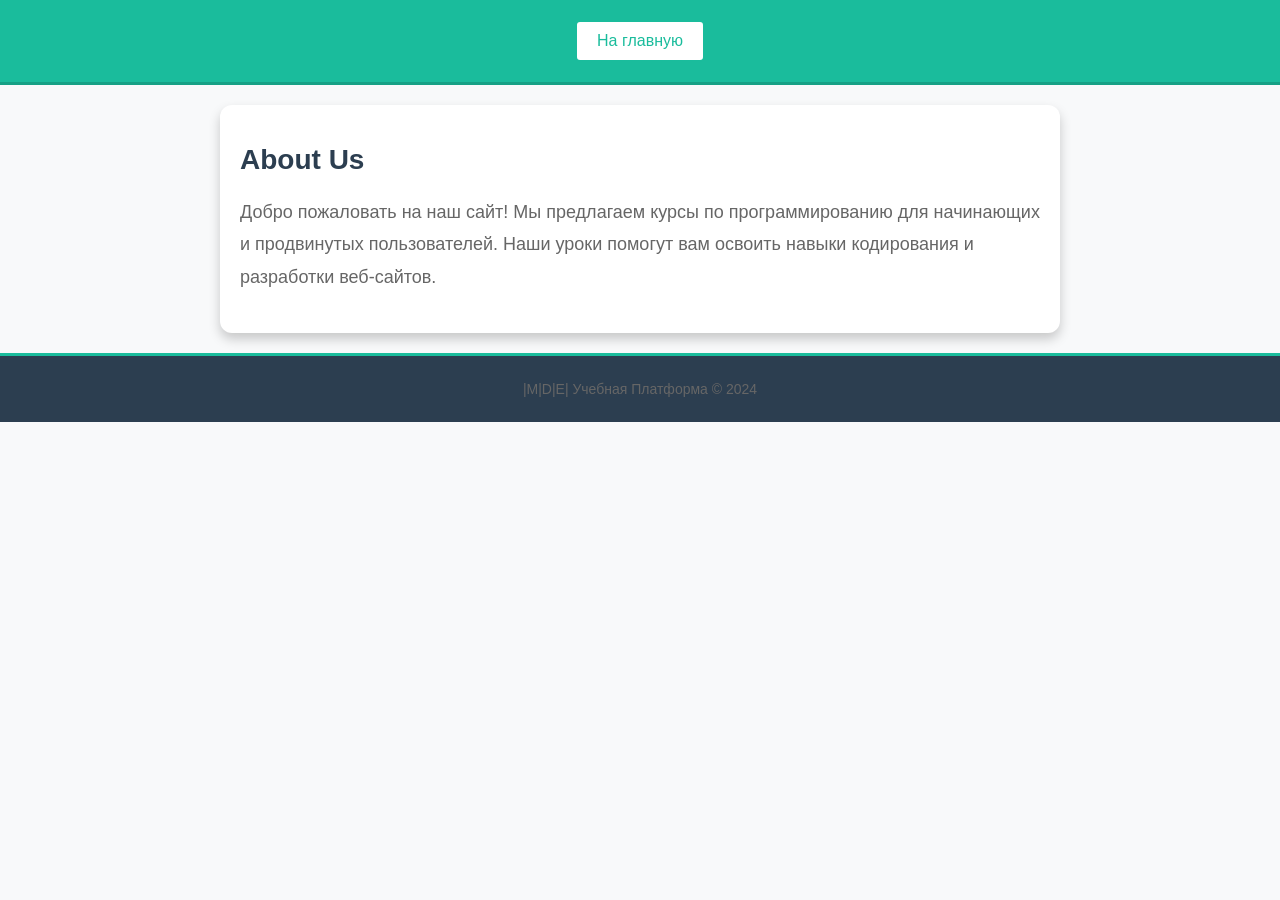
<file: about.html>
<!DOCTYPE html>
<html lang="ru">
<head>
  <meta charset="UTF-8">
  <meta http-equiv="X-UA-Compatible" content="IE=edge">
  <meta name="viewport" content="width=device-width, initial-scale=1.0">
  <title>About Us</title>
  <link rel="stylesheet" href="aboutpage.css"> 
</head>
<body>
<header>
  <nav>
    <ul>
         <button onclick="location.href='web.html'">На главную</button>
    </ul>
  </nav>
</header>

<main>
  
  <h1>About Us</h1>
  <p>Добро пожаловать на наш сайт! Мы предлагаем курсы по программированию для начинающих и продвинутых пользователей. Наши уроки помогут вам освоить навыки кодирования и разработки веб-сайтов.</p>
 
</main>

<footer>
  <p>|M|D|E| Учебная Платформа © 2024</p>
</footer>
<script src="changeTheme.js" defer></script>
</body>
</html>
</file>
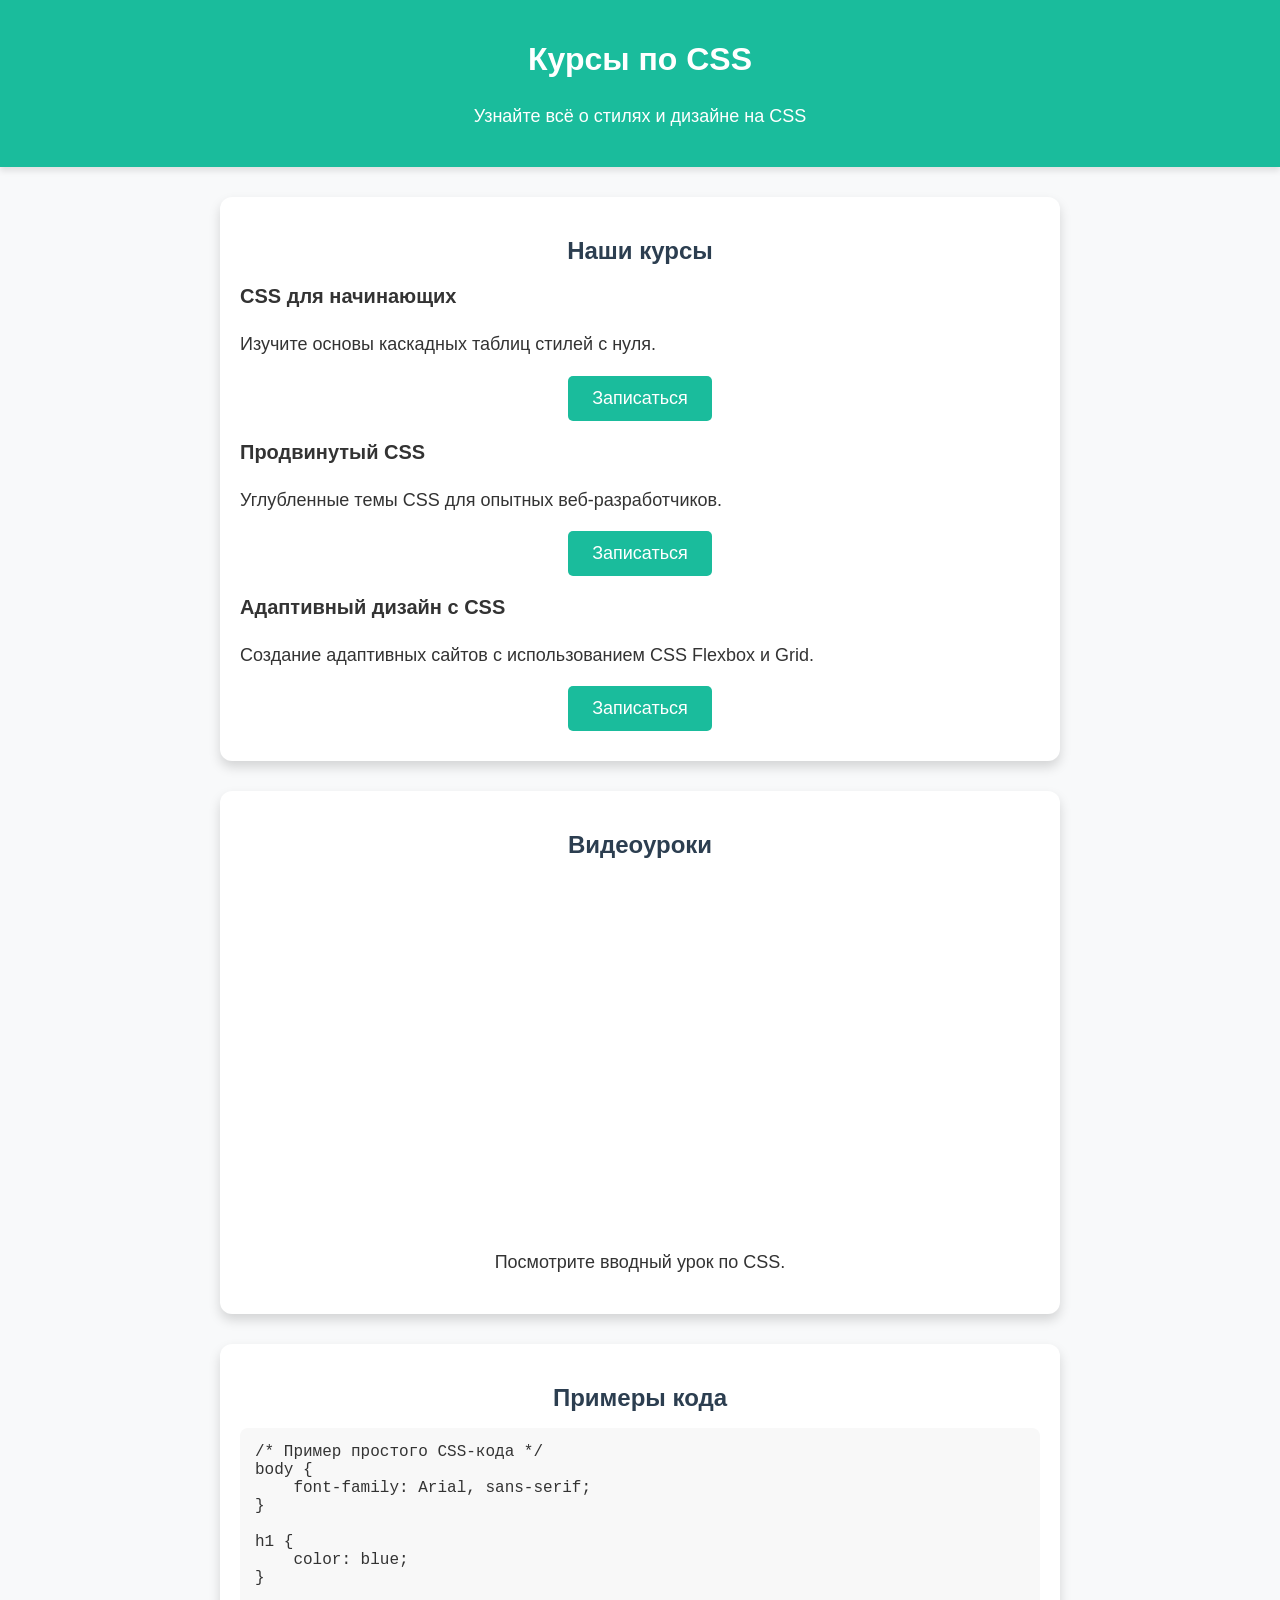
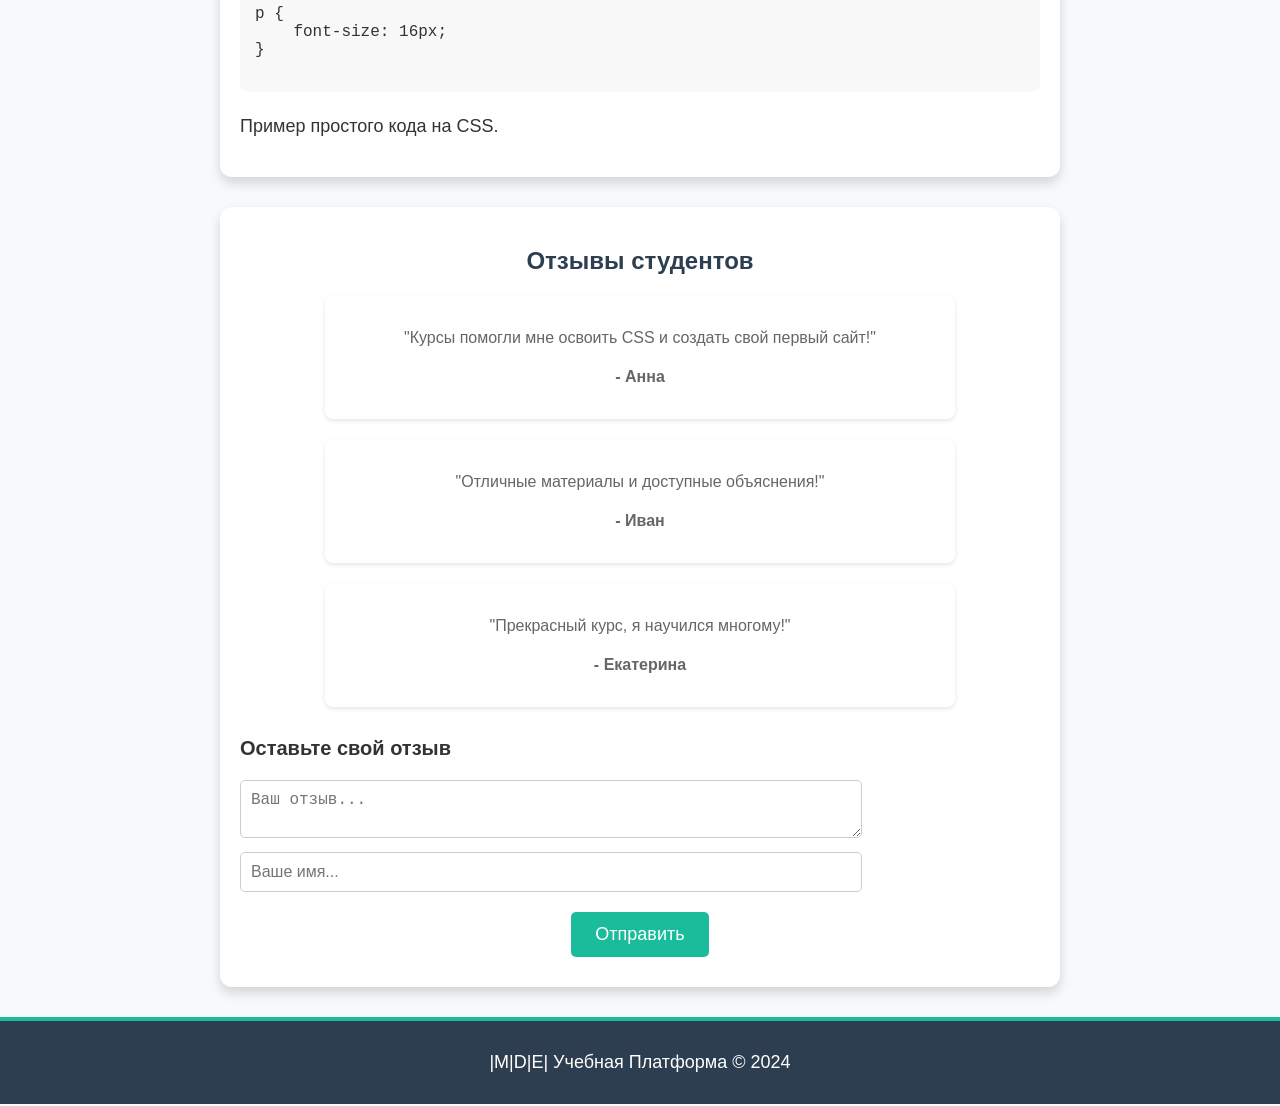
<file: css.html>
<!DOCTYPE html>
<html lang="ru">
<head>
  <meta charset="UTF-8">
  <meta name="viewport" content="width=device-width, initial-scale=1.0">
  <title>Курсы по CSS</title>
  <link rel="stylesheet" href="csspage.css">
  <script src="changeTheme.js" defer></script>
</head>
<body>
<header>
  <h1>Курсы по CSS</h1>
  <p>Узнайте всё о стилях и дизайне на CSS</p>
</header>

<section id="courses">
  <h2>Наши курсы</h2>
  <div>
    <div>
      <h3>CSS для начинающих</h3>
      <p>Изучите основы каскадных таблиц стилей с нуля.</p>
      <button onclick="location.href='record.html'">Записаться</button>
    </div>
    <div>
      <h3>Продвинутый CSS</h3>
      <p>Углубленные темы CSS для опытных веб-разработчиков.</p>
      <button onclick="location.href='record.html'">Записаться</button>
    </div>
    <div>
      <h3>Адаптивный дизайн с CSS</h3>
      <p>Создание адаптивных сайтов с использованием CSS Flexbox и Grid.</p>
      <button onclick="location.href='record.html'">Записаться</button>
    </div>
  </div>
</section>

<section id="video-tutorials">
  <h2>Видеоуроки</h2>
  <div>
    <iframe width="560" height="315" src="https://www.youtube.com/embed/1Rs2ND1ryYc" title="YouTube video" frameborder="0" allow="accelerometer; autoplay; clipboard-write; encrypted-media; gyroscope; picture-in-picture; web-share" allowfullscreen></iframe>
    <p>Посмотрите вводный урок по CSS.</p>
  </div>
</section>

<section id="code-examples">
  <h2>Примеры кода</h2>
  <pre>
/* Пример простого CSS-кода */
body {
    font-family: Arial, sans-serif;
}

h1 {
    color: blue;
}

p {
    font-size: 16px;
}
  </pre>
  <p>Пример простого кода на CSS.</p>
</section>

<section id="reviews">
  <h2>Отзывы студентов</h2>
  <div class="review-container">
    <div class="review">
      <p>"Курсы помогли мне освоить CSS и создать свой первый сайт!"</p>
      <p class="student-name">- Анна</p>
    </div>
    <div class="review">
      <p>"Отличные материалы и доступные объяснения!"</p>
      <p class="student-name">- Иван</p>
    </div>
    <div class="review">
      <p>"Прекрасный курс, я научился многому!"</p>
      <p class="student-name">- Екатерина</p>
    </div>
  </div>
  <h3>Оставьте свой отзыв</h3>
  <div class="review-point">
    <textarea id="review-text" placeholder="Ваш отзыв..." required></textarea>
    <input type="text" id="reviewer-name" placeholder="Ваше имя..." required />
    <button type="submit">Отправить</button>
  </div>
</section>

<footer>
  <p>|M|D|E| Учебная Платформа © 2024</p>
</footer>
<script src="animation.js"></script>
</body>
</html>
</file>
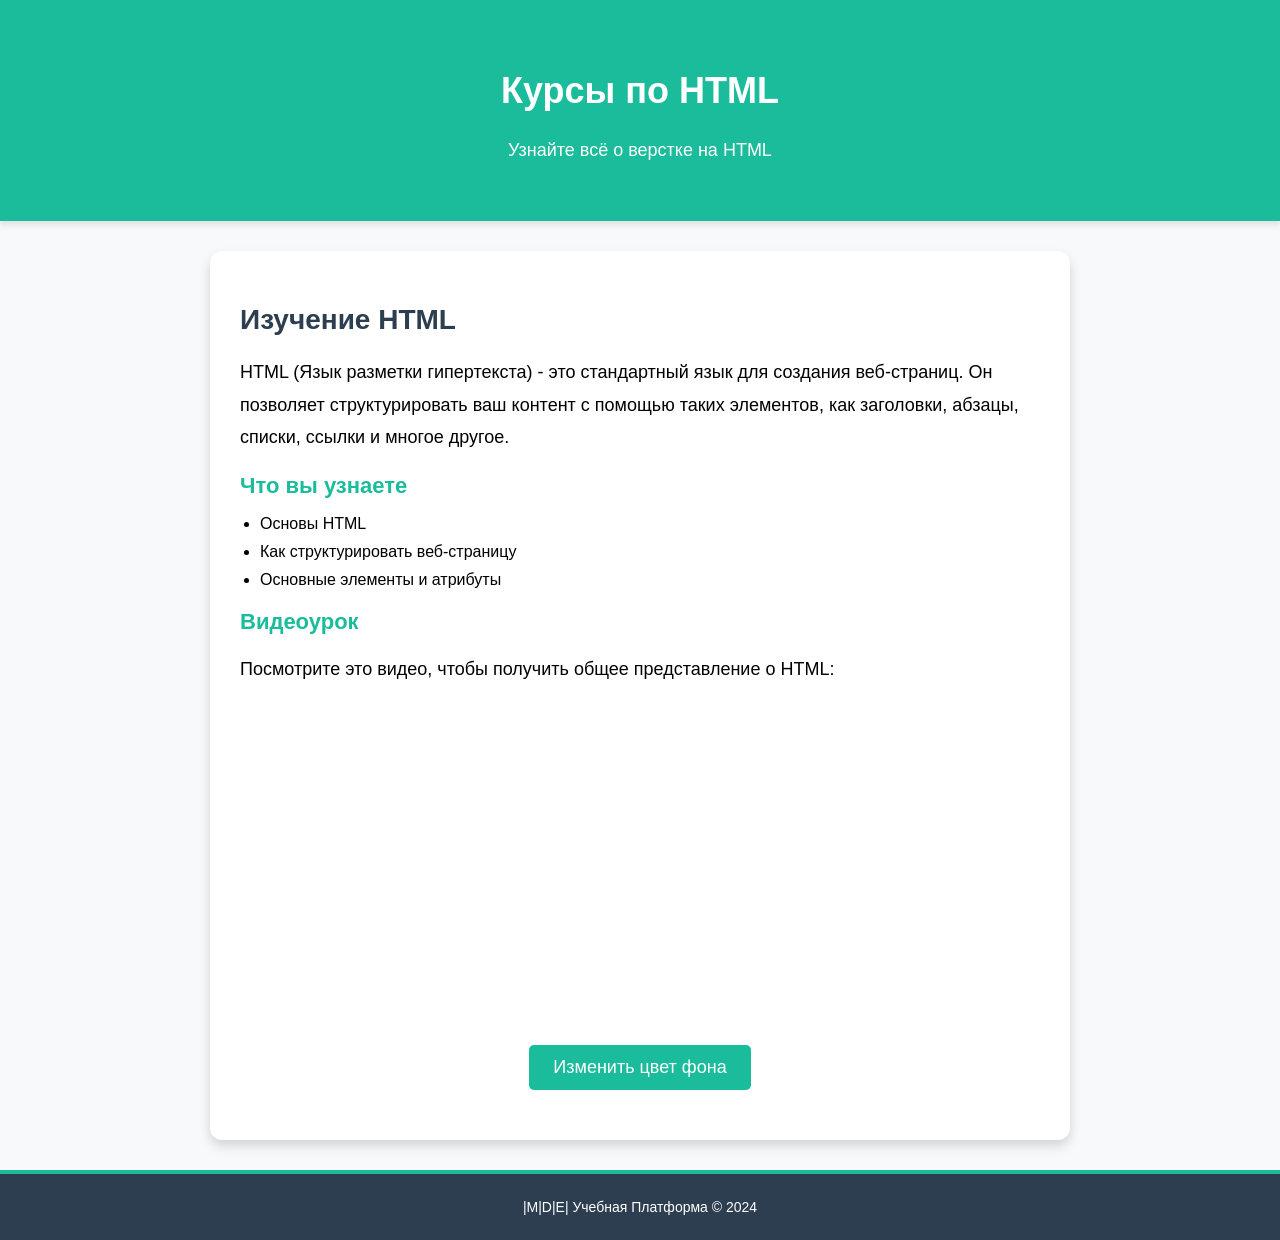
<file: HTML COURSE.html>
<!DOCTYPE html>
<html lang="ru">
<head>
  <meta charset="UTF-8">
  <meta name="viewport" content="width=device-width, initial-scale=1.0">
  <meta http-equiv="X-UA-Compatible" content="IE=edge">
  <title>Изучение HTML - Уроки программирования</title>
  <link rel="stylesheet" href="HTMlpage.css">
  <script src="changeBackground.js" defer></script> 
  <script src="changeTheme.js" defer></script>
</head>
<body>
<header>
  <nav>
    <ul>
      <h1>Курсы по HTML</h1>
      <p>Узнайте всё о верстке на HTML</p>
    </ul>
  </nav>
</header>

<section class="lesson">
  <h1>Изучение HTML</h1>
  <p>HTML (Язык разметки гипертекста) - это стандартный язык для создания веб-страниц. Он позволяет структурировать ваш контент с помощью таких элементов, как заголовки, абзацы, списки, ссылки и многое другое.</p>
  
  <h2>Что вы узнаете</h2>
  <ul>
    <li>Основы HTML</li>
    <li>Как структурировать веб-страницу</li>
    <li>Основные элементы и атрибуты</li>
  </ul>

  <h2>Видеоурок</h2>
  <p>Посмотрите это видео, чтобы получить общее представление о HTML:</p>
  
  <div class="video">
    <iframe width="560" height="315" src="https://www.youtube.com/embed/qz0aGYrrlhU" title="Видеоплеер YouTube" frameborder="0" allow="accelerometer; autoplay; clipboard-write; encrypted-media; gyroscope; picture-in-picture" allowfullscreen></iframe>
  </div>
  
  <button id="colorChangeBtn">Изменить цвет фона</button>
</section>

<footer>
  <p>|M|D|E| Учебная Платформа © 2024</p>
</footer>
<script src="animation.js"></script>
</body>
</html>
</file>
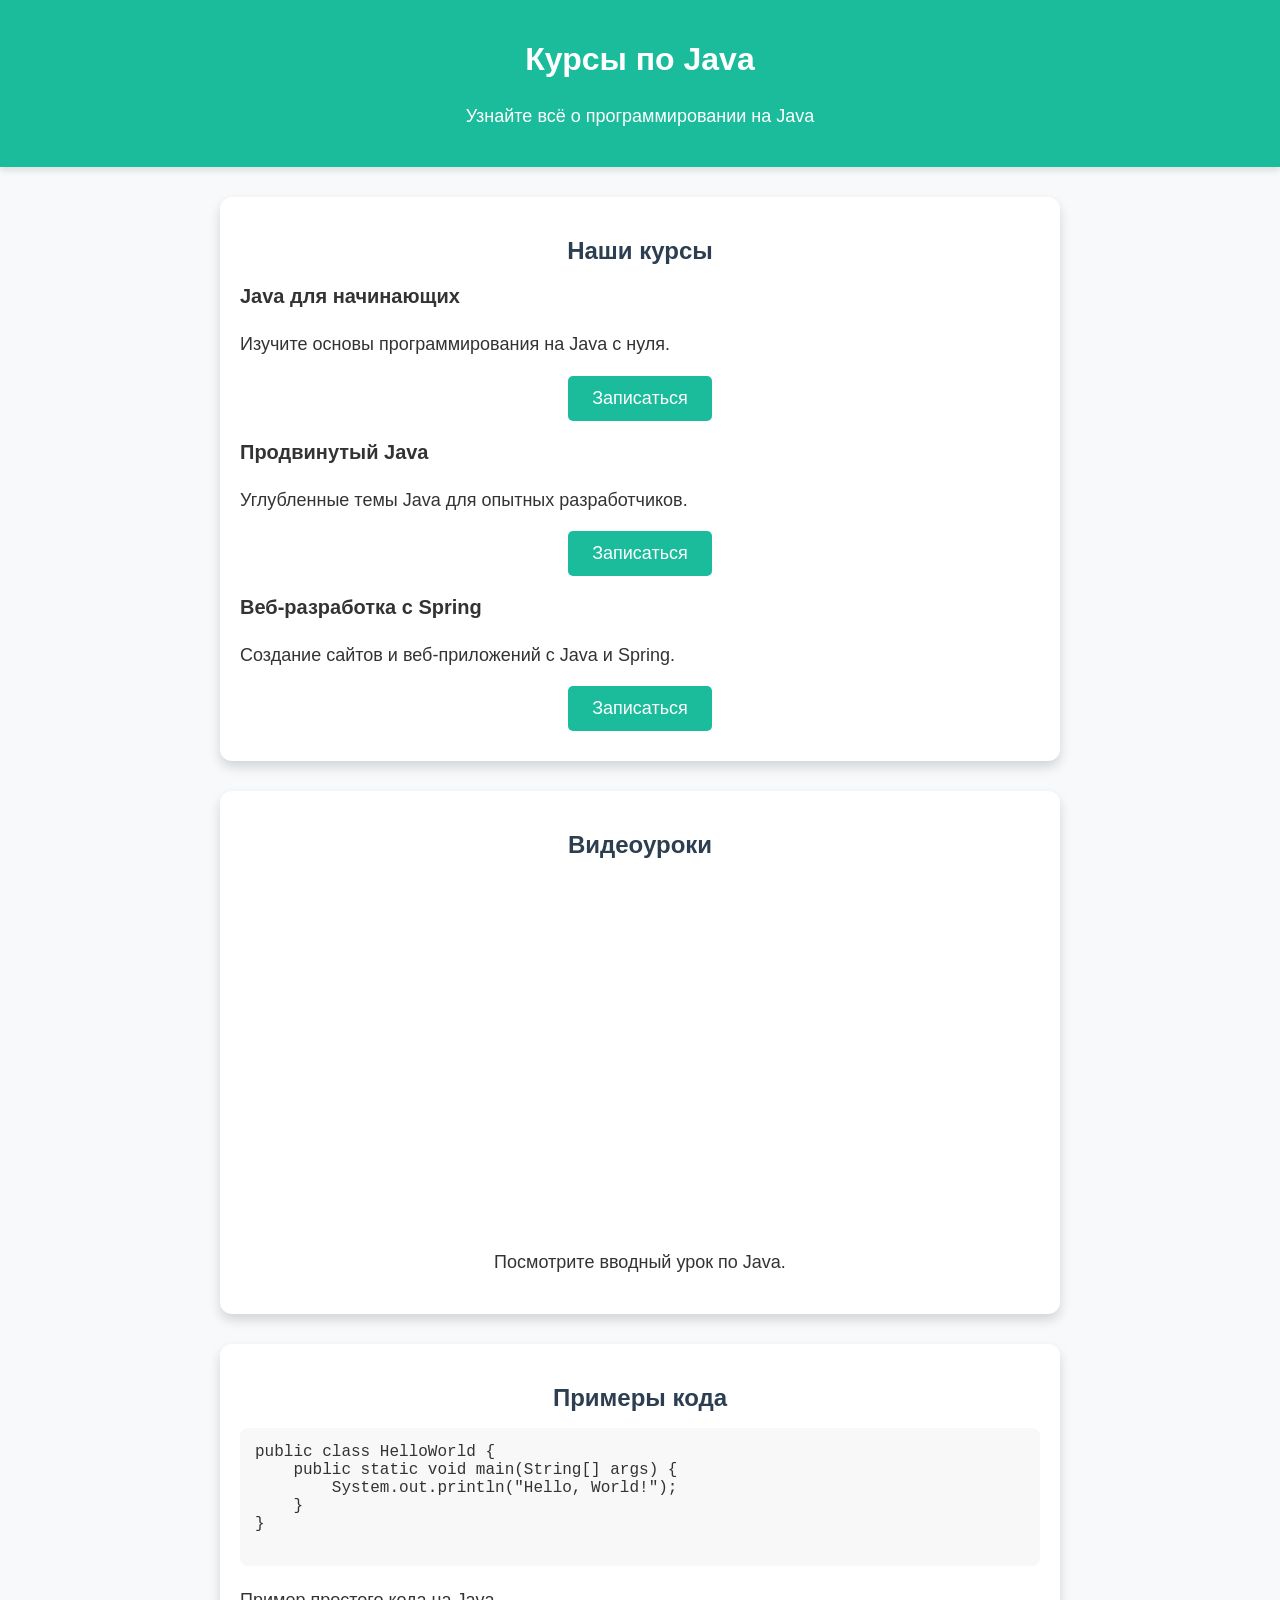
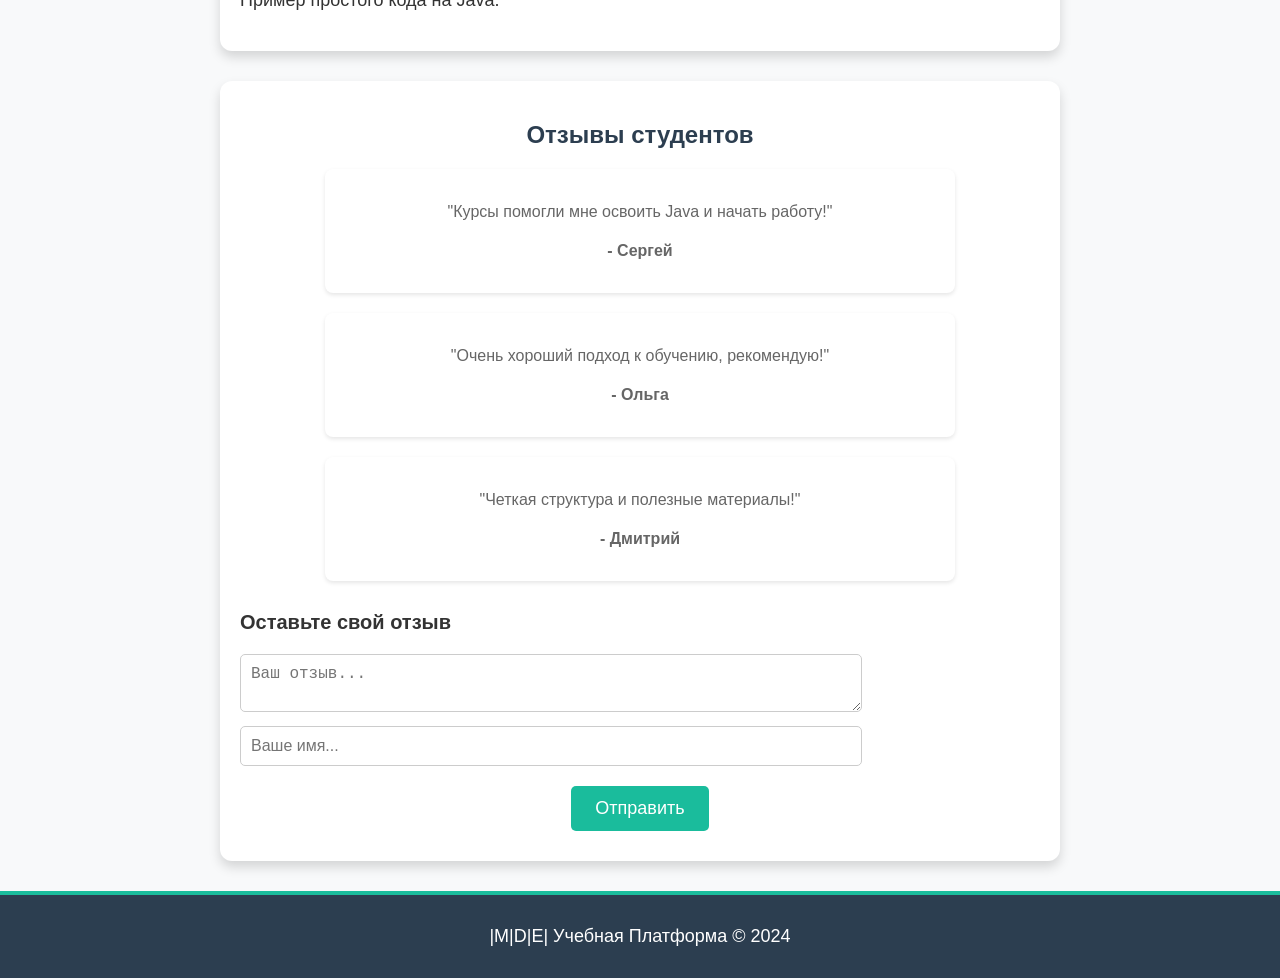
<file: java.html>
<!DOCTYPE html>
<html lang="ru">
<head>
  <meta charset="UTF-8">
  <meta name="viewport" content="width=device-width, initial-scale=1.0">
  <title>Курсы по Java</title>
  <link rel="stylesheet" href="javapage.css">
  <script src="changeTheme.js" defer></script>
</head>
<body>
<header>
  <h1>Курсы по Java</h1>
  <p>Узнайте всё о программировании на Java</p>
</header>

<section id="courses">
  <h2>Наши курсы</h2>
  <div>
    <div>
      <h3>Java для начинающих</h3>
      <p>Изучите основы программирования на Java с нуля.</p>
      <button onclick="location.href='record.html'">Записаться</button>
    </div>
    <div>
      <h3>Продвинутый Java</h3>
      <p>Углубленные темы Java для опытных разработчиков.</p>
      <button onclick="location.href='record.html'">Записаться</button>
    </div>
    <div>
      <h3>Веб-разработка с Spring</h3>
      <p>Создание сайтов и веб-приложений с Java и Spring.</p>
      <button onclick="location.href='record.html'">Записаться</button>
    </div>
  </div>
</section>

<section id="video-tutorials">
  <h2>Видеоуроки</h2>
  <div>
    <iframe width="560" height="315" src="https://www.youtube.com/embed/A74TOX803D0" title="YouTube video" frameborder="0" allow="accelerometer; autoplay; clipboard-write; encrypted-media; gyroscope; picture-in-picture; web-share" allowfullscreen></iframe>
    <p>Посмотрите вводный урок по Java.</p>
  </div>
</section>

<section id="code-examples">
  <h2>Примеры кода</h2>
  <pre>
public class HelloWorld {
    public static void main(String[] args) {
        System.out.println("Hello, World!");
    }
}
  </pre>
  <p>Пример простого кода на Java.</p>
</section>

<section id="reviews">
  <h2>Отзывы студентов</h2>
  <div class="review-container">
    <div class="review">
      <p>"Курсы помогли мне освоить Java и начать работу!"</p>
      <p class="student-name">- Сергей</p>
    </div>
    <div class="review">
      <p>"Очень хороший подход к обучению, рекомендую!"</p>
      <p class="student-name">- Ольга</p>
    </div>
    <div class="review">
      <p>"Четкая структура и полезные материалы!"</p>
      <p class="student-name">- Дмитрий</p>
    </div>
  </div>
  <h3>Оставьте свой отзыв</h3>
  <div class="review-point">
    <textarea id="review-text" placeholder="Ваш отзыв..." required></textarea>
    <input type="text" id="reviewer-name" placeholder="Ваше имя..." required />
    <button type="submit">Отправить</button>
  </div>
</section>

<footer>
  <p>|M|D|E| Учебная Платформа © 2024</p>
</footer>
<script src="animation.js"></script>
</body>
</html>
</file>
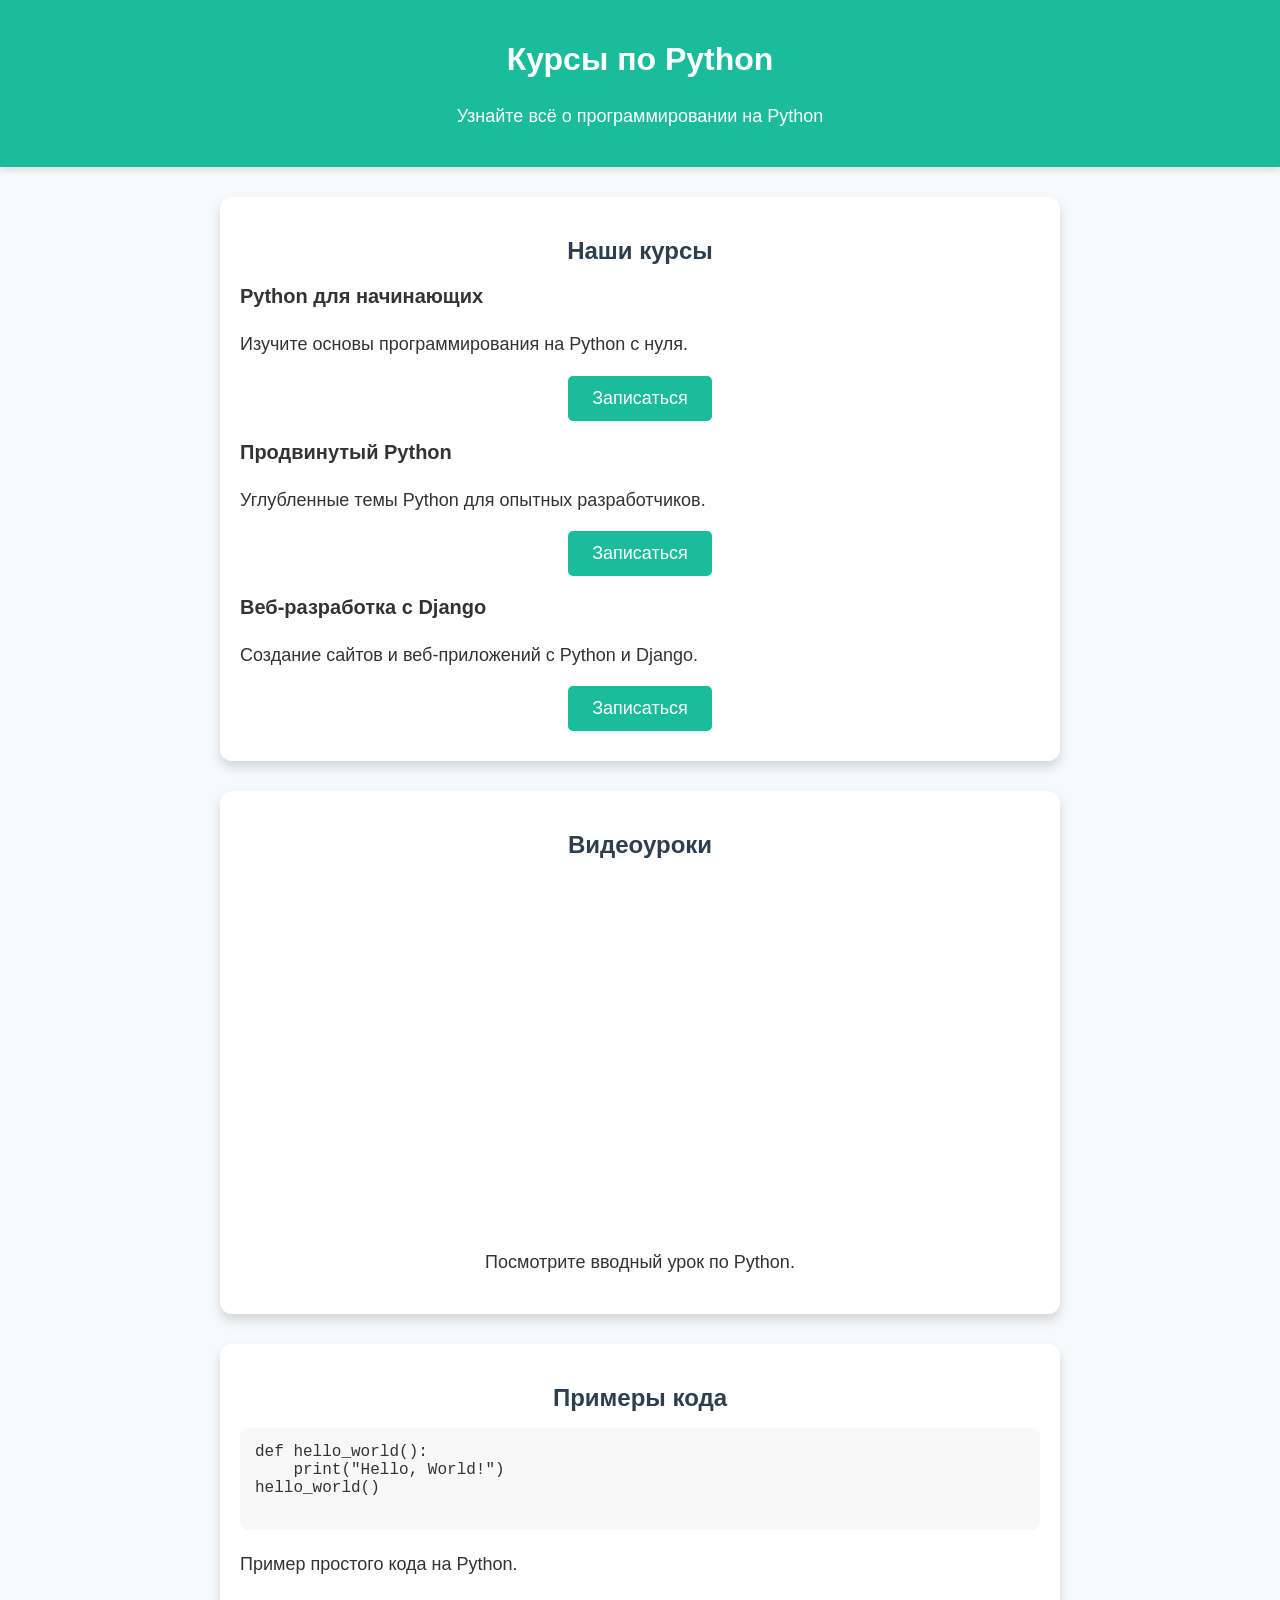
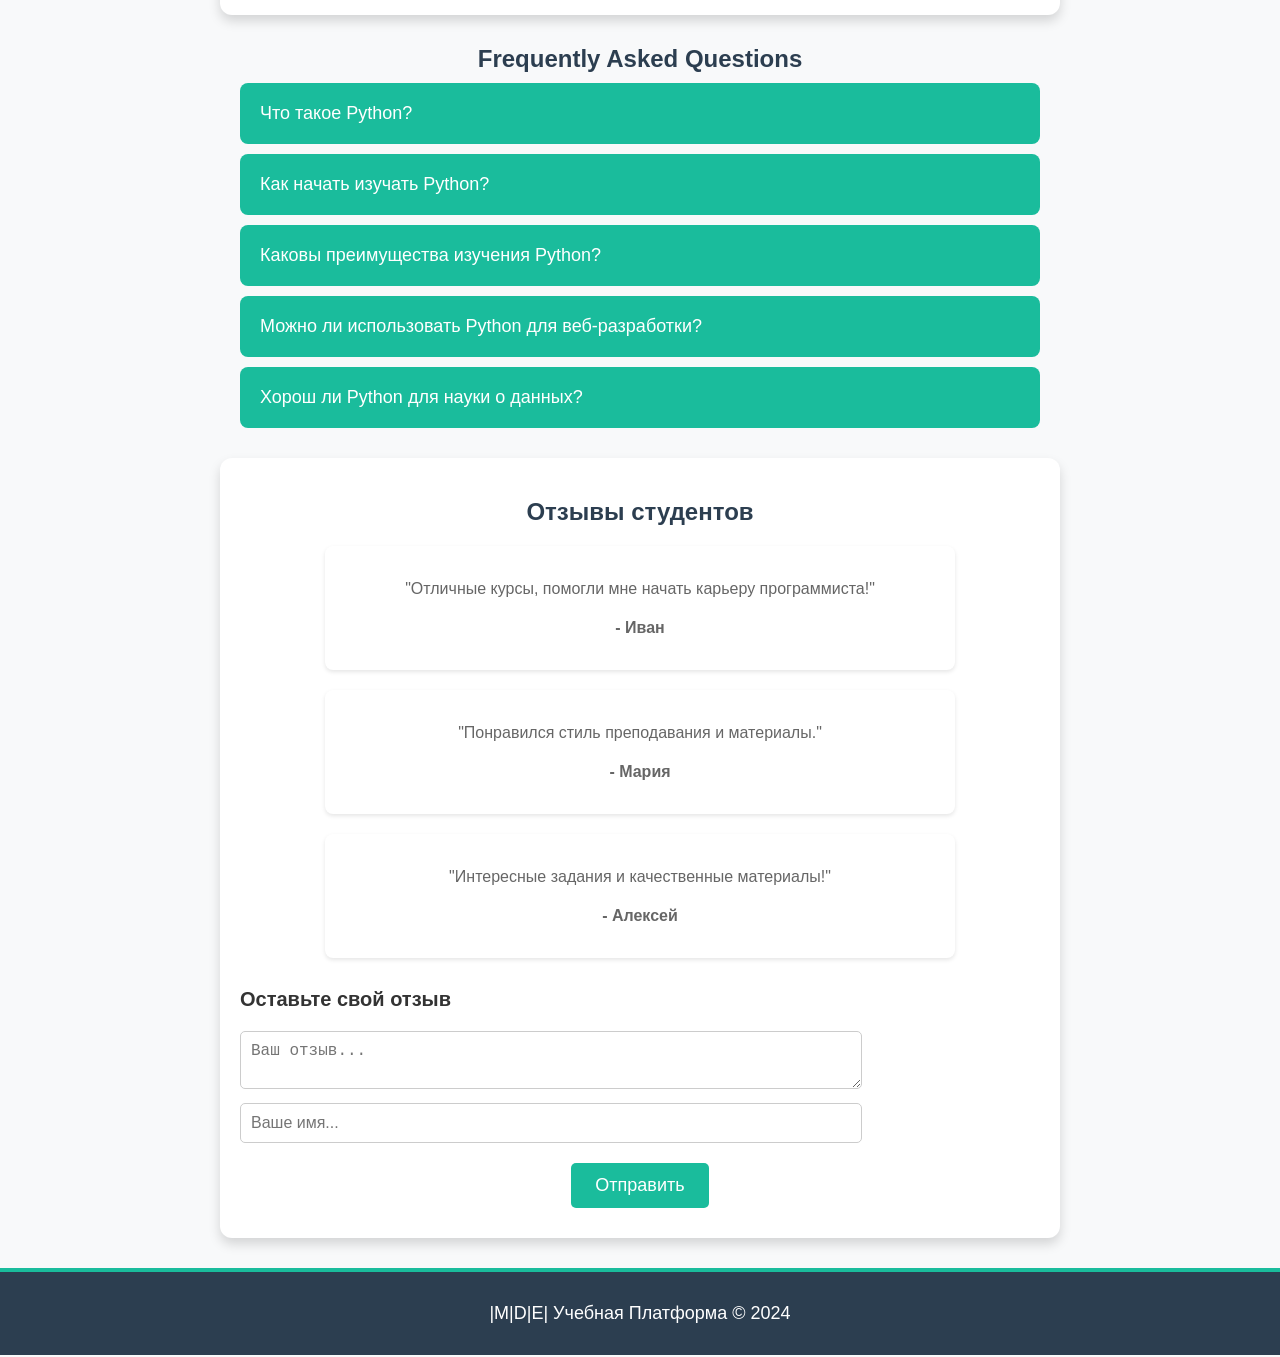
<file: python.html>
<!DOCTYPE html>
<html lang="ru">
<head>
    <meta charset="UTF-8">
    <meta name="viewport" content="width=device-width, initial-scale=1.0">
    <title>Курсы по Python</title>
    <link rel="stylesheet" href="pythonpage.css">
    <script src="changeTheme.js" defer></script>
</head>
<body>
    <header>
        <h1>Курсы по Python</h1>
        <p>Узнайте всё о программировании на Python</p>
    </header>

    <section id="courses">
        <h2>Наши курсы</h2>
        <div>
            <div>
                <h3>Python для начинающих</h3>
                <p>Изучите основы программирования на Python с нуля.</p>
                <button onclick="location.href='record.html'">Записаться</button>
            </div>
            <div>
                <h3>Продвинутый Python</h3>
                <p>Углубленные темы Python для опытных разработчиков.</p>
                <button onclick="location.href='record.html'">Записаться</button>
            </div>
            <div>
                <h3>Веб-разработка с Django</h3>
                <p>Создание сайтов и веб-приложений с Python и Django.</p>
                <button onclick="location.href='record.html'">Записаться</button>
            </div>
        </div>
    </section>

    
    <section id="video-tutorials">
        <h2>Видеоуроки</h2>
        <div>
            <iframe width="560" height="315" src="https://www.youtube.com/embed/rfscVS0vtbw" title="YouTube video"></iframe>
            <p>Посмотрите вводный урок по Python.</p>
        </div>
    </section>

    
    <section id="code-examples">
        <h2>Примеры кода</h2>
        <pre>
def hello_world():
    print("Hello, World!")
hello_world()
        </pre>
        <p>Пример простого кода на Python.</p>
    </section>

    <div class="container">
        <h2>Frequently Asked Questions</h2>

        <button class="accordion">Что такое Python?</button>
        <div class="panel">
            <p>Python — это язык программирования, который позволяет быстро работать и эффективно интегрировать системы.</p>
        </div>
        
        <button class="accordion">Как начать изучать Python?</button>
        <div class="panel">
            <p>Чтобы начать изучение Python, вы можете найти онлайн-уроки, курсы и документацию.</p>
        </div>
        
        <button class="accordion">Каковы преимущества изучения Python?</button>
        <div class="panel">
            <p>Python легко изучать, он универсален и имеет широкий спектр применения, от веб-разработки до анализа данных.</p>
        </div>
        
        <button class="accordion">Можно ли использовать Python для веб-разработки?</button>
        <div class="panel">
            <p>Да, Python можно использовать для веб-разработки с такими фреймворками, как Django и Flask.</p>
        </div>
        
        <button class="accordion">Хорош ли Python для науки о данных?</button>
        <div class="panel">
            <p>Определенно! Python имеет много библиотек и фреймворков, которые очень полезны для науки о данных.</p>
        </div>
        

    
    <section id="reviews">
        <h2>Отзывы студентов</h2>
        <div class="review-container">
            <div class="review">
                <p>"Отличные курсы, помогли мне начать карьеру программиста!"</p>
                <p class="student-name">- Иван</p>
            </div>
            <div class="review">
                <p>"Понравился стиль преподавания и материалы."</p>
                <p class="student-name">- Мария</p>
            </div>
            <div class="review">
                <p>"Интересные задания и качественные материалы!"</p>
                <p class="student-name">- Алексей</p>
            </div>
        </div>
        <h3>Оставьте свой отзыв</h3>
        <div class="review-point">
            <textarea id="review-text" placeholder="Ваш отзыв..." required></textarea>
            <input type="text" id="reviewer-name" placeholder="Ваше имя..." required />
            <button type="submit">Отправить</button>
        </div>
    </section>
    

    
    <footer>
        <p>|M|D|E| Учебная Платформа © 2024</p>
    </footer>
    <script src="Accordionpg.js"></script>
    <script src="animation.js"></script>
</body>
</html>
</file>
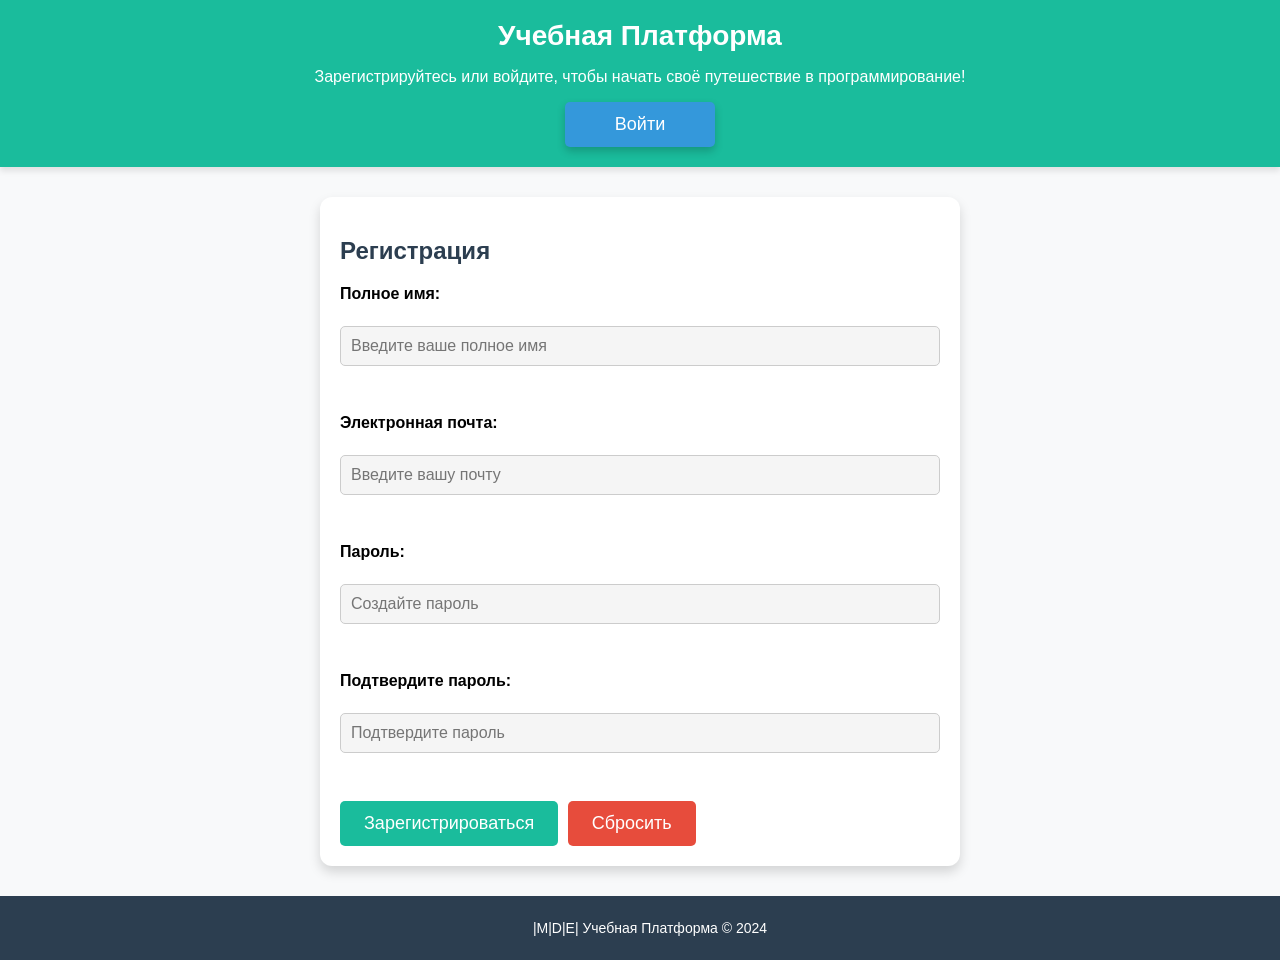
<file: record.html>
<!DOCTYPE html>
<html lang="ru">
<head>
    <meta charset="UTF-8">
    <meta name="viewport" content="width=device-width, initial-scale=1.0">
    <title>Регистрация и Вход</title>
    <link rel="stylesheet" href="record.css">
</head>
<body>
    <header>
        <h1>Учебная Платформа</h1>
        <p>Зарегистрируйтесь или войдите, чтобы начать своё путешествие в программирование!</p>
        <button id="loginButton">Войти</button>
    </header>

    <main>
        <form id="registrationForm">
            <h2>Регистрация</h2>
            <label for="name">Полное имя:</label><br>
            <input type="text" id="name" name="name" placeholder="Введите ваше полное имя" required><br><br>
            <label for="email">Электронная почта:</label><br>
            <input type="email" id="email" name="email" placeholder="Введите вашу почту" required><br><br>
            <label for="password">Пароль:</label><br>
            <input type="password" id="password" name="password" placeholder="Создайте пароль" required><br><br>
            <label for="confirmPassword">Подтвердите пароль:</label><br>
            <input type="password" id="confirmPassword" name="confirmPassword" placeholder="Подтвердите пароль" required><br><br>
            <input type="submit" value="Зарегистрироваться">
            <button type="button" id="resetButton">Сбросить</button>
        </form>

        <div id="loginModal" class="modal" style="display:none;">
            <div class="modal-content">
                <span class="close">&times;</span>
                <h2>Вход</h2>
                <label for="loginEmail">Электронная почта:</label><br>
                <input type="email" id="loginEmail" placeholder="Введите вашу почту" required><br><br>
                <label for="loginPassword">Пароль:</label><br>
                <input type="password" id="loginPassword" placeholder="Введите пароль" required><br><br>
                <button id="submitLogin">Войти</button>
            </div>
        </div>

        <button id="logoutButton" style="display:none;">Выйти</button>
    </main>

    <footer>
        <p>|M|D|E| Учебная Платформа © 2024</p>
    </footer>
    <script src="authentication.js" defer></script>
    <script src="authentication.js"></script>
    <script src="validation.js"></script>
    <script src="reset.js"></script>
    <script src="changeTheme.js" defer></script>
    <script src="animation.js"></script>
</body>
</html>
</file>
<file: aboutpage.css>
body {
    font-family: 'Segoe UI', Tahoma, Geneva, Verdana, sans-serif;
    margin: 0;
    padding: 0;
    background-color: #f8f9fa; 
    color: #333; 
}
body.dark-mode {
    background-color: #333;
    color: #f8f9fa;
}

h1, h2, h3 {
    color: #2c3e50; 
}


p {
    color: #666; 
}


header {
    background-color: #1abc9c;
    color: #ffffff; 
    padding: 20px;
    border-bottom: 3px solid #16a085;
}


nav ul {
    list-style-type: none;
    padding: 0;
    margin: 0;
    display: flex;
    justify-content: center;
    align-items: center;
}

nav button {
    background-color: #ffffff; 
    border: 2px solid #1abc9c; 
    color: #1abc9c;
    padding: 10px 20px;
    border-radius: 5px;
    cursor: pointer;
    font-size: 16px;
    margin: 0 10px;
    transition: background-color 0.3s, color 0.3s, transform 0.2s; 
}

nav button:hover {
    background-color: #16a085; 
    color: #ffffff; 
    transform: scale(1.05); 
}


main {
    max-width: 800px;
    margin: 20px auto;
    padding: 20px;
    background-color: #ffffff; 
    border-radius: 12px;
    box-shadow: 0 6px 12px rgba(0, 0, 0, 0.2); 
}

main h1 {
    color: #2c3e50;
    font-size: 28px; 
    margin-bottom: 20px;
}

main p {
    font-size: 18px;
    line-height: 1.8;
    margin-bottom: 20px;
}


footer {
    background-color: #2c3e50; 
    color: #ffffff;
    padding: 20px;
    text-align: center;
    border-top: 3px solid #1abc9c; 
}

footer p {
    margin: 5px 0;
    font-size: 14px; 
}


.btn-outline-success {
    border-color: #1abc9c; 
    color: #1abc9c; 
}

.btn-outline-success:hover {
    background-color: #1abc9c; 
    color: #ffffff; 
}
.dark-mode {
    background-color: #2c3e50; 
    color: #ecf0f1; 
}

.dark-mode header {
    background-color: #34495e;/
}

.dark-mode section {
    background-color: #3a4750; 
}

.dark-mode footer {
    background-color: #34495e; 
}
</file>
<file: csspage.css>
body {
    font-family: 'Segoe UI', Tahoma, Geneva, Verdana, sans-serif; 
    margin: 0; 
    padding: 0; 
    background-color: #f8f9fa; 
    color: #333; 
    transition: background-color 0.3s ease, color 0.3s ease; 
}

header {
    background-color: #1abc9c;
    color: #ffffff; 
    padding: 20px 10px; 
    text-align: center; 
    box-shadow: 0 4px 6px rgba(0, 0, 0, 0.1); 
}

section {
    max-width: 800px;
    margin: 30px auto; 
    padding: 20px; 
    background-color: #ffffff; 
    border-radius: 12px; 
    box-shadow: 0 6px 12px rgba(0, 0, 0, 0.15); 
}

h2 {
    color: #2c3e50; 
    font-size: 24px; 
    margin-top: 20px; 
    margin-bottom: 10px; 
    text-align: center; 
}

h3 {
    color: #333; 
    font-size: 20px; 
}

p {
    font-size: 18px; 
    line-height: 1.8; 
    margin-bottom: 15px; 
}

button {
    background-color: #1abc9c;
    color: #ffffff;
    padding: 12px 24px; 
    border: none; 
    border-radius: 5px; 
    cursor: pointer; 
    font-size: 18px; 
    transition: background-color 0.3s, transform 0.2s; 
    display: block; 
    margin: 10px auto; 
}

button:hover {
    background-color: #16a085; 
    transform: scale(1.05); 
}

#video-tutorials {
    text-align: center; 
}

#video-tutorials iframe {
    border: none; 
    border-radius: 8px; 
    width: 100%; 
    max-width: 560px; 
    margin: 20px 0; 
}

pre {
    background-color: #f8f8f8;
    border-radius: 8px; 
    padding: 15px; 
    overflow-x: auto; 
    font-family: 'Courier New', Courier, monospace; 
}

footer {
    background-color: #2c3e50; 
    color: #ffffff;
    padding: 20px; 
    text-align: center; 
    font-size: 14px; 
    border-top: 4px solid #1abc9c;
    margin-top: 30px; 
}

footer p {
    margin: 5px 0; 
}

#reviews {
    margin-top: 30px; 
}

.review-container {
    display: flex; 
    flex-direction: column; 
    align-items: center; 
}

.review {
    background-color: #ffffff; 
    border-radius: 8px; 
    padding: 15px; 
    margin: 10px 0; 
    box-shadow: 0 2px 4px rgba(0, 0, 0, 0.1); 
    width: 100%; 
    max-width: 600px; 
    text-align: center; 
}

.review p {
    font-size: 16px; 
    line-height: 1.5; 
    color: #666; 
}

.student-name {
    font-weight: bold; 
    margin-top: 10px; 
    font-size: 14px; 
    color: #333; 
}

#review-form {
    margin-top: 20px; 
    display: flex; 
    flex-direction: column; 
    align-items: center; 
}

#review-text, #reviewer-name {
    width: 100%; 
    max-width: 600px; 
    padding: 10px; 
    border: 1px solid #ccc; 
    border-radius: 5px; 
    margin-bottom: 10px; 
    font-size: 16px; 
}
.dark-mode {
    background-color: #2c3e50; 
    color: #ecf0f1; 
}

.dark-mode header {
    background-color: #34495e; 
    box-shadow: none; 
}

.dark-mode section {
    background-color: #3a4750; 
    border-radius: 12px; 
}

.dark-mode footer {
    background-color: #34495e; 
}

.dark-mode h2, .dark-mode h3 {
    color: #ecf0f1; 
}

.dark-mode p {
    color: #dcdfe1; 
}

.dark-mode button {
    background-color: #1abc9c; 
    color: #ffffff; 
}

.dark-mode button:hover {
    background-color: #16a085; 
}

.dark-mode pre {
    background-color: #4b545e; 
    color: #ecf0f1; 
}
.dark-mode .review {
    background-color: #2c3e50; 
    border: 1px solid #1abc9c; 
    box-shadow: 0 4px 8px rgba(0, 0, 0, 0.3);
}

.dark-mode #themeToggle {
    background-color: #ffffff; 
    color: #1abc9c; 
}

.dark-mode #themeToggle:hover {
    background-color: #1abc9c; 
    color: #ffffff; 
}


#themeToggle {
    background-color: #ffffff;
    color: #1abc9c;
    padding: 12px 24px;
    border: 2px solid #1abc9c; 
    border-radius: 8px;
    cursor: pointer;
    font-size: 18px;
    transition: background-color 0.3s, color 0.3s, transform 0.2s, box-shadow 0.2s;
    box-shadow: 0 4px 6px rgba(0, 0, 0, 0.1);
}

#themeToggle:hover {
    background-color: #1abc9c;
    color: #ffffff; 
    transform: scale(1.05);
    box-shadow: 0 6px 10px rgba(0, 0, 0, 0.2);
}
</file>
<file: HTMlpage.css>
body {
    font-family: 'Segoe UI', Tahoma, Geneva, Verdana, sans-serif; 
    margin: 0;
    padding: 0;
    background-color: #f8f9fa; 
    transition: background-color 0.3s ease, color 0.3s ease; 
}

body.dark-mode {
    background-color: #333;
    color: #f8f9fa;
}

header {
    background-color: #1abc9c;
    color: #fff;
    padding: 40px 20px; 
    box-shadow: 0 4px 6px rgba(0, 0, 0, 0.1);
    text-align: center; 
}

header nav ul {
    list-style-type: none;
    padding: 0;
    margin: 0;
    display: flex;
    flex-direction: column; 
    align-items: center;
}

header h1 {
    font-size: 36px; 
    margin-bottom: 10px; 
}

header p {
    font-size: 18px;
    margin-bottom: 20px; 
}

nav ul {
    list-style-type: none;
    padding: 0;
    margin: 0;
    display: flex;
    justify-content: center;
    align-items: center;
}

nav ul li {
    margin: 0 15px; 
}

nav button {
    background-color: #ffffff;
    border: 2px solid #1abc9c; 
    color: #1abc9c; 
    padding: 12px 24px; 
    border-radius: 5px;
    cursor: pointer;
    font-size: 18px; 
    transition: background-color 0.3s, color 0.3s, transform 0.2s; 
}

nav button:hover {
    background-color: #16a085;
    color: #fff; 
    transform: scale(1.05); 
}

.lesson {
    max-width: 800px;
    margin: 30px auto; 
    padding: 30px;
    background-color: #ffffff; 
    border-radius: 12px; 
    box-shadow: 0 6px 12px rgba(0, 0, 0, 0.15); 
}

.lesson h1 {
    color: #2c3e50; 
    font-size: 28px; 
    margin-bottom: 20px;
}

.lesson p {
    font-size: 18px; 
    line-height: 1.8;
    margin-bottom: 20px;
}

.lesson h2 {
    color: #1abc9c;
    font-size: 22px; 
    margin-top: 20px;
    margin-bottom: 10px;
}

.lesson ul {
    padding-left: 20px;
}

.lesson ul li {
    margin-bottom: 10px;
    font-size: 16px;
}

.video {
    text-align: center;
    margin: 20px 0;
}

.video iframe {
    border: none;
    border-radius: 8px;
    width: 100%; 
    max-width: 560px; 
}

.lesson button {
    display: block;
    margin: 20px auto;
    padding: 12px 24px; 
    border: none;
    border-radius: 5px;
    background-color: #1abc9c; 
    color: #fff; 
    font-size: 18px; 
    cursor: pointer;
    transition: background-color 0.3s, transform 0.2s;
}

.lesson button:hover {
    background-color: #16a085; 
    transform: scale(1.05);
}

footer {
    background-color: #2c3e50; 
    color: #fff; 
    padding: 20px; 
    text-align: center;
    font-size: 14px;
    border-top: 4px solid #1abc9c; 
}

footer p {
    margin: 5px 0;
}

.dark-mode {
    background-color: #2c3e50; 
    color: #ecf0f1; 
}

.dark-mode header {
    background-color: #34495e; 
}

.dark-mode .lesson {
    background-color: #3a4750; 
    box-shadow: 0 6px 12px rgba(0, 0, 0, 0.3);
}

.dark-mode .lesson h1, 
.dark-mode .lesson h2 {
    color: #1abc9c; 
}

.dark-mode footer {
    background-color: #34495e; 
}

.dark-mode nav button {
    background-color: #34495e; 
    border: 2px solid #1abc9c; 
    color: #1abc9c; 
}

.dark-mode nav button:hover {
    background-color: #1abc9c; 
    color: #ffffff; 
}

#themeToggle {
    background-color: #ffffff;
    color: #1abc9c;
    padding: 12px 24px;
    border: 2px solid #1abc9c; 
    border-radius: 8px;
    cursor: pointer;
    font-size: 18px;
    transition: background-color 0.3s, color 0.3s, transform 0.2s, box-shadow 0.2s;
    box-shadow: 0 4px 6px rgba(0, 0, 0, 0.1);
}

#themeToggle:hover {
    background-color: #1abc9c;
    color: #ffffff; 
    transform: scale(1.05);
    box-shadow: 0 6px 10px rgba(0, 0, 0, 0.2);
}
</file>
<file: javapage.css>
body {
    font-family: 'Segoe UI', Tahoma, Geneva, Verdana, sans-serif; 
    margin: 0; 
    padding: 0; 
    background-color: #f8f9fa; 
    color: #333; 
    transition: background-color 0.3s ease, color 0.3s ease; 
}

header {
    background-color: #1abc9c;
    color: #ffffff; 
    padding: 20px 10px; 
    text-align: center; 
    box-shadow: 0 4px 6px rgba(0, 0, 0, 0.1); 
}

section {
    max-width: 800px;
    margin: 30px auto; 
    padding: 20px; 
    background-color: #ffffff; 
    border-radius: 12px; 
    box-shadow: 0 6px 12px rgba(0, 0, 0, 0.15); 
}

h2 {
    color: #2c3e50; 
    font-size: 24px; 
    margin-top: 20px; 
    margin-bottom: 10px; 
    text-align: center; 
}

h3 {
    color: #333; 
    font-size: 20px; 
}

p {
    font-size: 18px; 
    line-height: 1.8; 
    margin-bottom: 15px; 
}

button {
    background-color: #1abc9c;
    color: #ffffff;
    padding: 12px 24px; 
    border: none; 
    border-radius: 5px; 
    cursor: pointer; 
    font-size: 18px; 
    transition: background-color 0.3s, transform 0.2s; 
    display: block; 
    margin: 10px auto; 
}

button:hover {
    background-color: #16a085; 
    transform: scale(1.05); 
}

#video-tutorials {
    text-align: center; 
}

#video-tutorials iframe {
    border: none; 
    border-radius: 8px; 
    width: 100%; 
    max-width: 560px; 
    margin: 20px 0; 
}

pre {
    background-color: #f8f8f8;
    border-radius: 8px; 
    padding: 15px; 
    overflow-x: auto; 
    font-family: 'Courier New', Courier, monospace; 
}

footer {
    background-color: #2c3e50; 
    color: #ffffff;
    padding: 20px; 
    text-align: center; 
    font-size: 14px; 
    border-top: 4px solid #1abc9c;
    margin-top: 30px; 
}

footer p {
    margin: 5px 0; 
}

#reviews {
    margin-top: 30px; 
}

.review-container {
    display: flex; 
    flex-direction: column; 
    align-items: center; 
}

.review {
    background-color: #ffffff; 
    border-radius: 8px; 
    padding: 15px; 
    margin: 10px 0; 
    box-shadow: 0 2px 4px rgba(0, 0, 0, 0.1); 
    width: 100%; 
    max-width: 600px; 
    text-align: center; 
}

.review p {
    font-size: 16px; 
    line-height: 1.5; 
    color: #666; 
}

.student-name {
    font-weight: bold; 
    margin-top: 10px; 
    font-size: 14px; 
    color: #333; 
}

#review-form {
    margin-top: 20px; 
    display: flex; 
    flex-direction: column; 
    align-items: center; 
}

#review-text, #reviewer-name {
    width: 100%; 
    max-width: 600px; 
    padding: 10px; 
    border: 1px solid #ccc; 
    border-radius: 5px; 
    margin-bottom: 10px; 
    font-size: 16px; 
}
.dark-mode {
    background-color: #2c3e50; 
    color: #ecf0f1; 
}

.dark-mode header {
    background-color: #34495e; 
    box-shadow: none; 
}

.dark-mode section {
    background-color: #3a4750; 
    border-radius: 12px; 
}

.dark-mode footer {
    background-color: #34495e; 
}

.dark-mode h2, .dark-mode h3 {
    color: #ecf0f1; 
}

.dark-mode p {
    color: #dcdfe1; 
}

.dark-mode button {
    background-color: #1abc9c; 
    color: #ffffff; 
}

.dark-mode button:hover {
    background-color: #16a085; 
}

.dark-mode pre {
    background-color: #4b545e; 
    color: #ecf0f1; 
}
.dark-mode .review {
    background-color: #2c3e50; 
    border: 1px solid #1abc9c; 
    box-shadow: 0 4px 8px rgba(0, 0, 0, 0.3);
}

.dark-mode #themeToggle {
    background-color: #ffffff; 
    color: #1abc9c; 
}

.dark-mode #themeToggle:hover {
    background-color: #1abc9c; 
    color: #ffffff; 
}


#themeToggle {
    background-color: #ffffff;
    color: #1abc9c;
    padding: 12px 24px;
    border: 2px solid #1abc9c; 
    border-radius: 8px;
    cursor: pointer;
    font-size: 18px;
    transition: background-color 0.3s, color 0.3s, transform 0.2s, box-shadow 0.2s;
    box-shadow: 0 4px 6px rgba(0, 0, 0, 0.1);
}

#themeToggle:hover {
    background-color: #1abc9c;
    color: #ffffff; 
    transform: scale(1.05);
    box-shadow: 0 6px 10px rgba(0, 0, 0, 0.2);
}
</file>
<file: pythonpage.css>
body {
    font-family: 'Segoe UI', Tahoma, Geneva, Verdana, sans-serif; 
    margin: 0; 
    padding: 0; 
    background-color: #f8f9fa; 
    color: #333; 
    transition: background-color 0.3s ease, color 0.3s ease; 
}

header {
    background-color: #1abc9c;
    color: #ffffff; 
    padding: 20px 10px; 
    text-align: center; 
    box-shadow: 0 4px 6px rgba(0, 0, 0, 0.1); 
}

section {
    max-width: 800px;
    margin: 30px auto; 
    padding: 20px; 
    background-color: #ffffff; 
    border-radius: 12px; 
    box-shadow: 0 6px 12px rgba(0, 0, 0, 0.15); 
}

h2 {
    color: #2c3e50; 
    font-size: 24px; 
    margin-top: 20px; 
    margin-bottom: 10px; 
    text-align: center; 
}

h3 {
    color: #333; 
    font-size: 20px; 
}

p {
    font-size: 18px; 
    line-height: 1.8; 
    margin-bottom: 15px; 
}

button {
    background-color: #1abc9c;
    color: #ffffff;
    padding: 12px 24px; 
    border: none; 
    border-radius: 5px; 
    cursor: pointer; 
    font-size: 18px; 
    transition: background-color 0.3s, transform 0.2s; 
    display: block; 
    margin: 10px auto; 
}

button:hover {
    background-color: #16a085; 
    transform: scale(1.05); 
}

#video-tutorials {
    text-align: center; 
}

#video-tutorials iframe {
    border: none; 
    border-radius: 8px; 
    width: 100%; 
    max-width: 560px; 
    margin: 20px 0; 
}
.accordion {
    background-color: #1abc9c;
    color: white;
    cursor: pointer;
    padding: 20px;
    width: 100%;
    max-width: 800px;
    border: none;
    text-align: left;
    outline: none;
    font-size: 18px;
    margin: 10px auto;
    transition: background-color 0.3s ease, transform 0.2s ease;
    border-radius: 8px;
}

.accordion:hover {
    background-color: #16a085;
    transform: scale(1.02);
}

.panel {
    padding: 15px;
    display: none;
    overflow: hidden;
    background-color: #f9f9f9;
    border: 1px solid #ddd;
    border-radius: 5px;
    margin: 10px auto;
    max-width: 800px;
    transition: max-height 0.2s ease-out;
}
pre {
    background-color: #f8f8f8;
    border-radius: 8px; 
    padding: 15px; 
    overflow-x: auto; 
    font-family: 'Courier New', Courier, monospace; 
}

footer {
    background-color: #2c3e50; 
    color: #ffffff;
    padding: 20px; 
    text-align: center; 
    font-size: 14px; 
    border-top: 4px solid #1abc9c;
    margin-top: 30px; 
}

footer p {
    margin: 5px 0; 
}

#reviews {
    margin-top: 30px; 
}

.review-container {
    display: flex; 
    flex-direction: column; 
    align-items: center; 
}

.review {
    background-color: #ffffff; 
    border-radius: 8px; 
    padding: 15px; 
    margin: 10px 0; 
    box-shadow: 0 2px 4px rgba(0, 0, 0, 0.1); 
    width: 100%; 
    max-width: 600px; 
    text-align: center; 
}

.review p {
    font-size: 16px; 
    line-height: 1.5; 
    color: #666; 
}

.student-name {
    font-weight: bold; 
    margin-top: 10px; 
    font-size: 14px; 
    color: #333; 
}

#review-form {
    margin-top: 20px; 
    display: flex; 
    flex-direction: column; 
    align-items: center; 
}

#review-text, #reviewer-name {
    width: 100%; 
    max-width: 600px; 
    padding: 10px; 
    border: 1px solid #ccc; 
    border-radius: 5px; 
    margin-bottom: 10px; 
    font-size: 16px; 
}
.dark-mode {
    background-color: #2c3e50; 
    color: #ecf0f1; 
}

.dark-mode header {
    background-color: #34495e; 
    box-shadow: none; 
}

.dark-mode section {
    background-color: #3a4750; 
    border-radius: 12px; 
}

.dark-mode footer {
    background-color: #34495e; 
}

.dark-mode h2, .dark-mode h3 {
    color: #ecf0f1; 
}

.dark-mode p {
    color: #dcdfe1; 
}

.dark-mode button {
    background-color: #1abc9c; 
    color: #ffffff; 
}

.dark-mode button:hover {
    background-color: #16a085; 
}

.dark-mode pre {
    background-color: #4b545e; 
    color: #ecf0f1; 
}
.dark-mode .review {
    background-color: #2c3e50; 
    border: 1px solid #1abc9c; 
    box-shadow: 0 4px 8px rgba(0, 0, 0, 0.3);
}

.dark-mode #themeToggle {
    background-color: #ffffff; 
    color: #1abc9c; 
}

.dark-mode #themeToggle:hover {
    background-color: #1abc9c; 
    color: #ffffff; 
}
.dark-mode .accordion {
    background-color: #34495e;
    color: #ecf0f1;
}

.dark-mode .accordion:hover {
    background-color: #2c3e50;
}

.dark-mode .panel {
    background-color: #3a4750;
    border: 1px solid #2c3e50;
    color: #ecf0f1;
}

#themeToggle {
    background-color: #ffffff;
    color: #1abc9c;
    padding: 12px 24px;
    border: 2px solid #1abc9c; 
    border-radius: 8px;
    cursor: pointer;
    font-size: 18px;
    transition: background-color 0.3s, color 0.3s, transform 0.2s, box-shadow 0.2s;
    box-shadow: 0 4px 6px rgba(0, 0, 0, 0.1);
}

#themeToggle:hover {
    background-color: #1abc9c;
    color: #ffffff; 
    transform: scale(1.05);
    box-shadow: 0 6px 10px rgba(0, 0, 0, 0.2);
}
</file>
<file: record.css>
body {
    font-family: 'Segoe UI', Tahoma, Geneva, Verdana, sans-serif;
    margin: 0;
    padding: 0;
    background-color: #f8f9fa;
}

body.dark-mode {
    background-color: #333;
    color: #f8f9fa;
}

header {
    background-color: #1abc9c;
    color: #ffffff;
    padding: 20px;
    text-align: center;
    box-shadow: 0 4px 6px rgba(0, 0, 0, 0.1);
}

header h1 {
    color: #ffffff;
}

main {
    max-width: 600px;
    margin: 30px auto;
    padding: 20px;
    background-color: #ffffff;
    border-radius: 12px;
    box-shadow: 0 6px 12px rgba(0, 0, 0, 0.15);
}

h1 {
    font-size: 28px;
    margin: 0;
    color: #2c3e50;
}

h2 {
    font-size: 24px;
    color: #2c3e50;
}

label {
    font-weight: bold;
    display: block;
    margin: 10px 0 5px;
}

input[type="text"],
input[type="email"],
input[type="password"],
textarea,
select {
    width: 100%;
    padding: 10px;
    border: 1px solid #ccc;
    border-radius: 5px;
    margin-bottom: 20px;
    box-sizing: border-box;
    background-color: #f5f5f5;
    font-size: 16px;
    transition: border-color 0.3s, background-color 0.3s;
}

input[type="text"]:focus,
input[type="email"]:focus,
input[type="password"]:focus,
textarea:focus,
select:focus {
    border-color: #1abc9c;
    outline: none;
}

input[type="submit"] {
    background-color: #1abc9c;
    color: #ffffff;
    padding: 12px 24px;
    border: none;
    border-radius: 5px;
    cursor: pointer;
    font-size: 18px;
    transition: background-color 0.3s;
}

input[type="submit"]:hover {
    background-color: #16a085;
}

footer {
    background-color: #2c3e50;
    color: #ffffff;
    padding: 10px;
    text-align: center;
    font-size: 14px;
    position: relative;
    bottom: 0;
    width: 100%;
}

button {
    background-color: #e74c3c;
    color: #fff;
    padding: 12px 24px;
    border: none;
    border-radius: 5px;
    cursor: pointer;
    font-size: 18px;
    margin-left: 10px;
    transition: background-color 0.3s;
}

button:hover {
    background-color: #c0392b;
}

/* Стили для модального окна входа */
.modal {
    display: none;
    position: fixed;
    z-index: 1;
    left: 0;
    top: 0;
    width: 100%;
    height: 100%;
    background-color: rgba(0, 0, 0, 0.5);
}

.modal-content {
    background-color: #fff;
    margin: 15% auto;
    padding: 20px;
    border: 1px solid #888;
    width: 80%;
    max-width: 400px;
    border-radius: 8px;
    display: flex; /* Используем flexbox */
    flex-direction: column; /* Устанавливаем направление по вертикали */
    align-items: center; /* Центрируем элементы по горизонтали */
    justify-content: center; /* Центрируем элементы по вертикали */
}

.close {
    color: #aaa;
    float: right;
    font-size: 28px;
    font-weight: bold;
}

.close:hover,
.close:focus {
    color: #000;
    text-decoration: none;
    cursor: pointer;
}


input[type="submit"],
button {
    margin: 10px 5px 0 0; 
    padding: 12px 24px;
    border: none;
    border-radius: 5px;
    font-size: 18px;
    cursor: pointer;
    transition: background-color 0.3s;
}


input[type="submit"] {
    background-color: #1abc9c;
    color: #ffffff;
}

input[type="submit"]:hover {
    background-color: #16a085;
}


button#resetButton {
    background-color: #e74c3c;
    color: #ffffff;
    margin-right: 10px;
}

button#resetButton:hover {
    background-color: #c0392b;
}


button#loginButton {
    background-color: #3498db;
    color: #ffffff;
    margin-top: 15px;
    padding: 12px 24px;
    border: none;
    border-radius: 5px;
    cursor: pointer;
    font-size: 18px;
    transition: background-color 0.3s, transform 0.2s, box-shadow 0.2s;
    width: 150px;
    box-shadow: 0 4px 8px rgba(0, 0, 0, 0.2);
    display: block;
    margin-left: auto;
    margin-right: auto;
}

button#loginButton:hover {
    background-color: #2980b9;
    transform: translateY(-2px);
    box-shadow: 0 6px 12px rgba(0, 0, 0, 0.3);
}

button#loginButton:active {
    transform: translateY(0);
    box-shadow: 0 2px 6px rgba(0, 0, 0, 0.2);
}


button#submitLogin:hover {
    background-color: #2980b9; 
}

.dark-mode {
    background-color: #2c3e50; 
    color: #ecf0f1; 
}

.dark-mode header {
    background-color: #34495e;
    box-shadow: 0 4px 6px rgba(0, 0, 0, 0.3);
}

.dark-mode h1,
.dark-mode h2 {
    color: #ecf0f1;
}

.dark-mode main {
    background-color: #3a4750;
    border: 1px solid #4a4a4a;
}

.dark-mode input[type="text"],
.dark-mode input[type="email"],
.dark-mode input[type="password"],
.dark-mode textarea,
.dark-mode select {
    background-color: #455a64;
    border: 1px solid #616161;
    color: #ecf0f1;
}

.dark-mode input[type="text"]:focus,
.dark-mode input[type="email"]:focus,
.dark-mode input[type="password"]:focus,
.dark-mode textarea:focus,
.dark-mode select:focus {
    border-color: #1abc9c;
}

.dark-mode input[type="submit"],
.dark-mode button {
    background-color: #1abc9c;
    color: #ffffff;
}

.dark-mode input[type="submit"]:hover,
.dark-mode button:hover {
    background-color: #16a085;
}

.dark-mode footer {
    background-color: #34495e; 
}

.dark-mode .modal-content {
    background-color: #3a4750;
    border: 1px solid #888;
}

.dark-mode .close {
    color: #ecf0f1;
}

.dark-mode .close:hover,
.dark-mode .close:focus {
    color: #ffffff;
}

#themeToggle {
    background-color: #ffffff;
    color: #1abc9c;
    padding: 12px 24px;
    border: 2px solid #1abc9c; 
    border-radius: 8px;
    cursor: pointer;
    font-size: 18px;
    transition: background-color 0.3s, color 0.3s, transform 0.2s, box-shadow 0.2s;
    box-shadow: 0 4px 6px rgba(0, 0, 0, 0.1);
}

#themeToggle:hover {
    background-color: #1abc9c;
    color: #ffffff; 
    transform: scale(1.05);
    box-shadow: 0 6px 10px rgba(0, 0, 0, 0.2);
}
</file>
